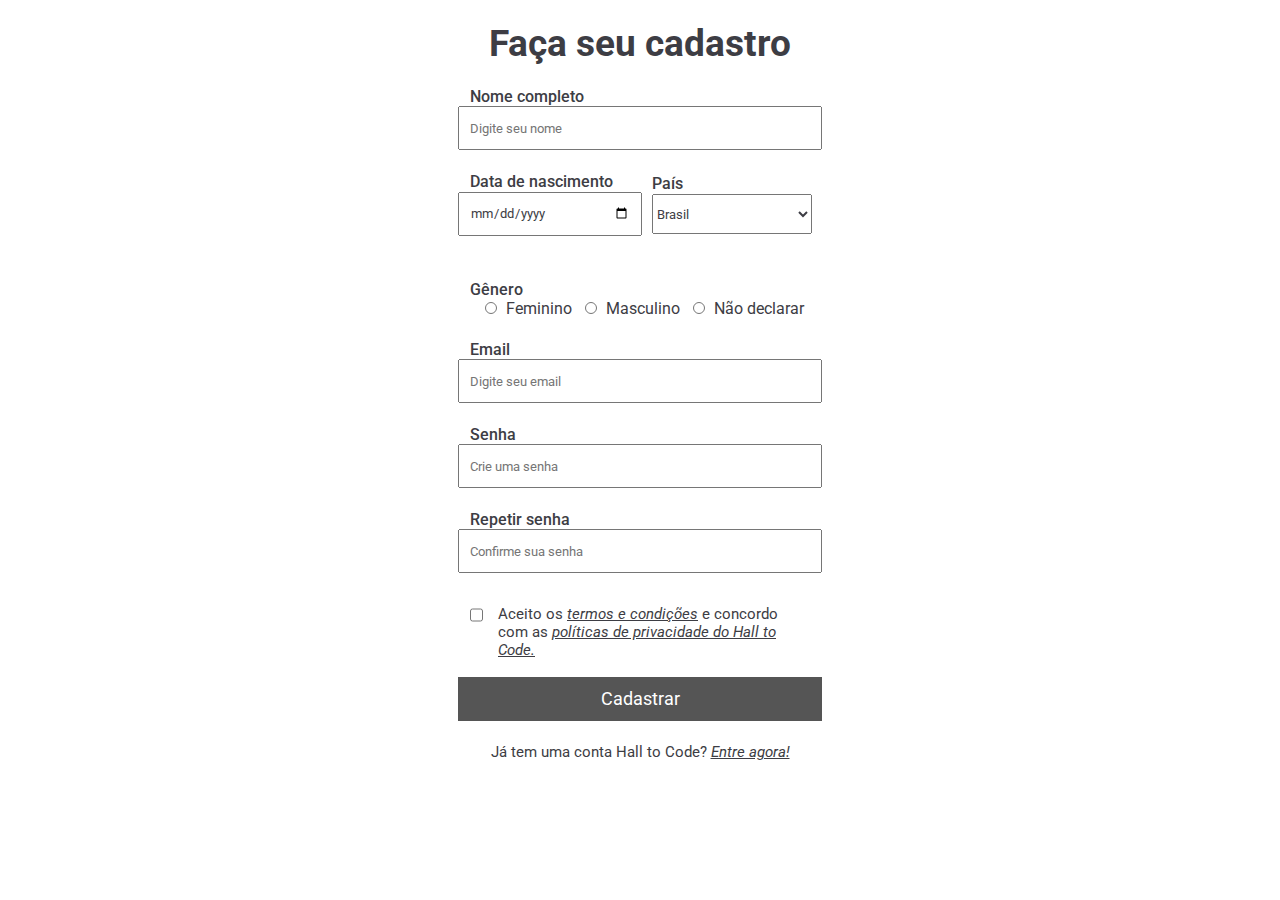
<file: aula-2/index.html>
<!DOCTYPE html>
<html>
<head>
  <title>Aula 2 - Formulário</title>
  <link rel="preconnect" href="https://fonts.googleapis.com" />
  <link rel="preconnect" href="https://fonts.gstatic.com" crossorigin />
  <link
    href="https://fonts.googleapis.com/css2?family=Roboto:wght@400;500;700&display=swap"
    rel="stylesheet"
  />
  <link href="./styles.css" rel="stylesheet">
  <link href="./test-EULA.html" rel="preconnect">
</head>

<body>
  <div class="main-container">
  <h1 class="title">Faça seu cadastro</h1>
  <div>
  <label class="label-field">Nome completo</label>
  <input type="text" placeholder="Digite seu nome" />
</div>

<div class="half-box">

  <div class="part-half-box">
  <label class="namepart-label-field">Data de nascimento</label>
  <input class="part-label-field" type="date" />
</div>

  <div class="part-half-box">
  <label class="namepart-label-field">País</label>
  <select class="part-label-field" >
    <option>Brasil</option>
    <option>Argentina</option>
    <option>Paraguai</option>
  </select>
</div>

</div>

<div>
  <label class="label-field">Gênero</label>
  <form >
  <input type="radio" name="input-genre" class="box-form"/>Feminino</input>
  <input type="radio" name="input-genre" class="box-form"/>Masculino</input>
  <input type="radio" name="input-genre" class="box-form"/>Não declarar</input>
</form>
</div>

<div>
  <label class="label-field">Email</label>
  <input type="email" placeholder="Digite seu email" />
</div>

<div>
  <label class="label-field">Senha</label>
  <input type="password" placeholder="Crie uma senha" />
</div>

<div>
  <label class="label-field">Repetir senha</label>
  <input class="text-box" type="password" placeholder="Confirme sua senha" />
</div>

<div class="box">
  <input type="checkbox"/>
  <p>
    Aceito os <a target ="_blank" href="test-EULA.html">termos e condições</a> e concordo com as <a target ="_blank" href="test-EULA.html">políticas de privacidade do
    Hall to Code.</a>
  </p>
</div>
<button><a href="email-confirmation.html" id="confirmation" button>Cadastrar</a></button>

  <p>Já tem uma conta Hall to Code? <a target ="_blank" href="register.html">Entre agora!</a></p>
</body>
</html>
</file>
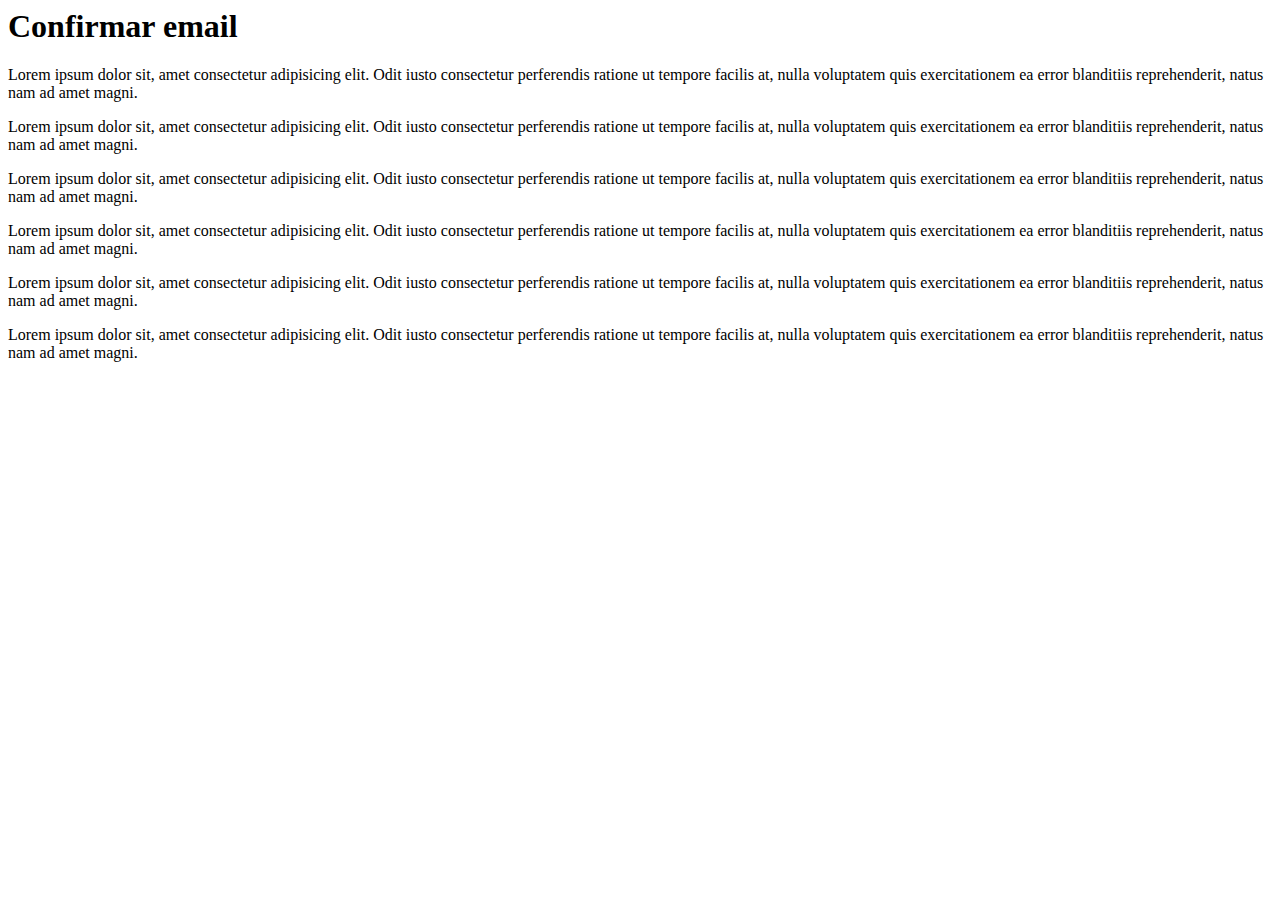
<file: aula-2/email-confirmation.html>
<body>
    <h1>Confirmar email</h1>
    <p>
      Lorem ipsum dolor sit, amet consectetur adipisicing elit. Odit iusto
      consectetur perferendis ratione ut tempore facilis at, nulla voluptatem quis
      exercitationem ea error blanditiis reprehenderit, natus nam ad amet magni.
    </p>
    <p>
      Lorem ipsum dolor sit, amet consectetur adipisicing elit. Odit iusto
      consectetur perferendis ratione ut tempore facilis at, nulla voluptatem quis
      exercitationem ea error blanditiis reprehenderit, natus nam ad amet magni.
    </p>
    <p>
      Lorem ipsum dolor sit, amet consectetur adipisicing elit. Odit iusto
      consectetur perferendis ratione ut tempore facilis at, nulla voluptatem quis
      exercitationem ea error blanditiis reprehenderit, natus nam ad amet magni.
    </p>
    <p>
      Lorem ipsum dolor sit, amet consectetur adipisicing elit. Odit iusto
      consectetur perferendis ratione ut tempore facilis at, nulla voluptatem quis
      exercitationem ea error blanditiis reprehenderit, natus nam ad amet magni.
    </p>
    <p>
      Lorem ipsum dolor sit, amet consectetur adipisicing elit. Odit iusto
      consectetur perferendis ratione ut tempore facilis at, nulla voluptatem quis
      exercitationem ea error blanditiis reprehenderit, natus nam ad amet magni.
    </p>
    <p>
      Lorem ipsum dolor sit, amet consectetur adipisicing elit. Odit iusto
      consectetur perferendis ratione ut tempore facilis at, nulla voluptatem quis
      exercitationem ea error blanditiis reprehenderit, natus nam ad amet magni.
    </p>
  </body>
</file>
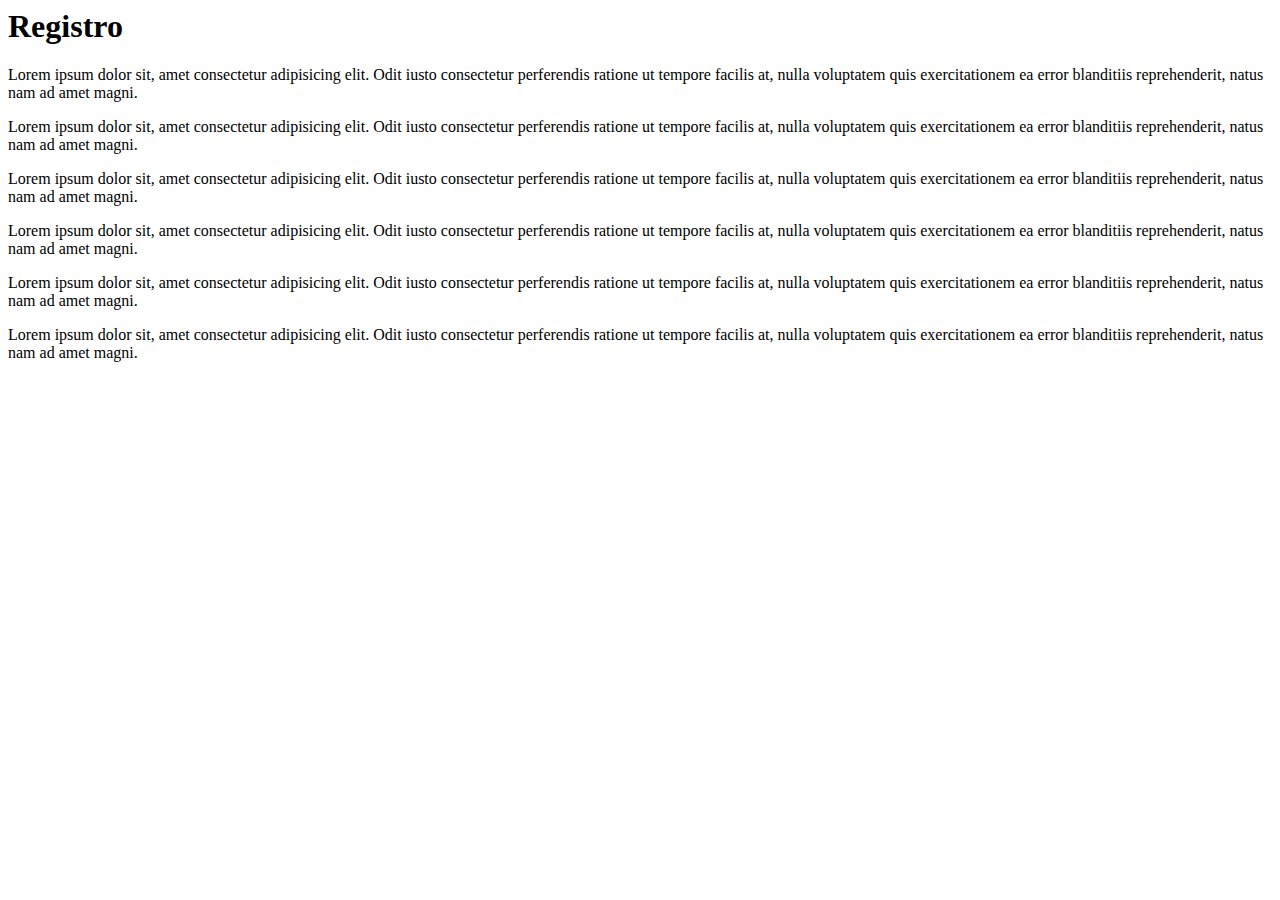
<file: aula-2/register.html>
<body>
    <h1>Registro</h1>
    <p>
      Lorem ipsum dolor sit, amet consectetur adipisicing elit. Odit iusto
      consectetur perferendis ratione ut tempore facilis at, nulla voluptatem quis
      exercitationem ea error blanditiis reprehenderit, natus nam ad amet magni.
    </p>
    <p>
      Lorem ipsum dolor sit, amet consectetur adipisicing elit. Odit iusto
      consectetur perferendis ratione ut tempore facilis at, nulla voluptatem quis
      exercitationem ea error blanditiis reprehenderit, natus nam ad amet magni.
    </p>
    <p>
      Lorem ipsum dolor sit, amet consectetur adipisicing elit. Odit iusto
      consectetur perferendis ratione ut tempore facilis at, nulla voluptatem quis
      exercitationem ea error blanditiis reprehenderit, natus nam ad amet magni.
    </p>
    <p>
      Lorem ipsum dolor sit, amet consectetur adipisicing elit. Odit iusto
      consectetur perferendis ratione ut tempore facilis at, nulla voluptatem quis
      exercitationem ea error blanditiis reprehenderit, natus nam ad amet magni.
    </p>
    <p>
      Lorem ipsum dolor sit, amet consectetur adipisicing elit. Odit iusto
      consectetur perferendis ratione ut tempore facilis at, nulla voluptatem quis
      exercitationem ea error blanditiis reprehenderit, natus nam ad amet magni.
    </p>
    <p>
      Lorem ipsum dolor sit, amet consectetur adipisicing elit. Odit iusto
      consectetur perferendis ratione ut tempore facilis at, nulla voluptatem quis
      exercitationem ea error blanditiis reprehenderit, natus nam ad amet magni.
    </p>
  </body>
</file>
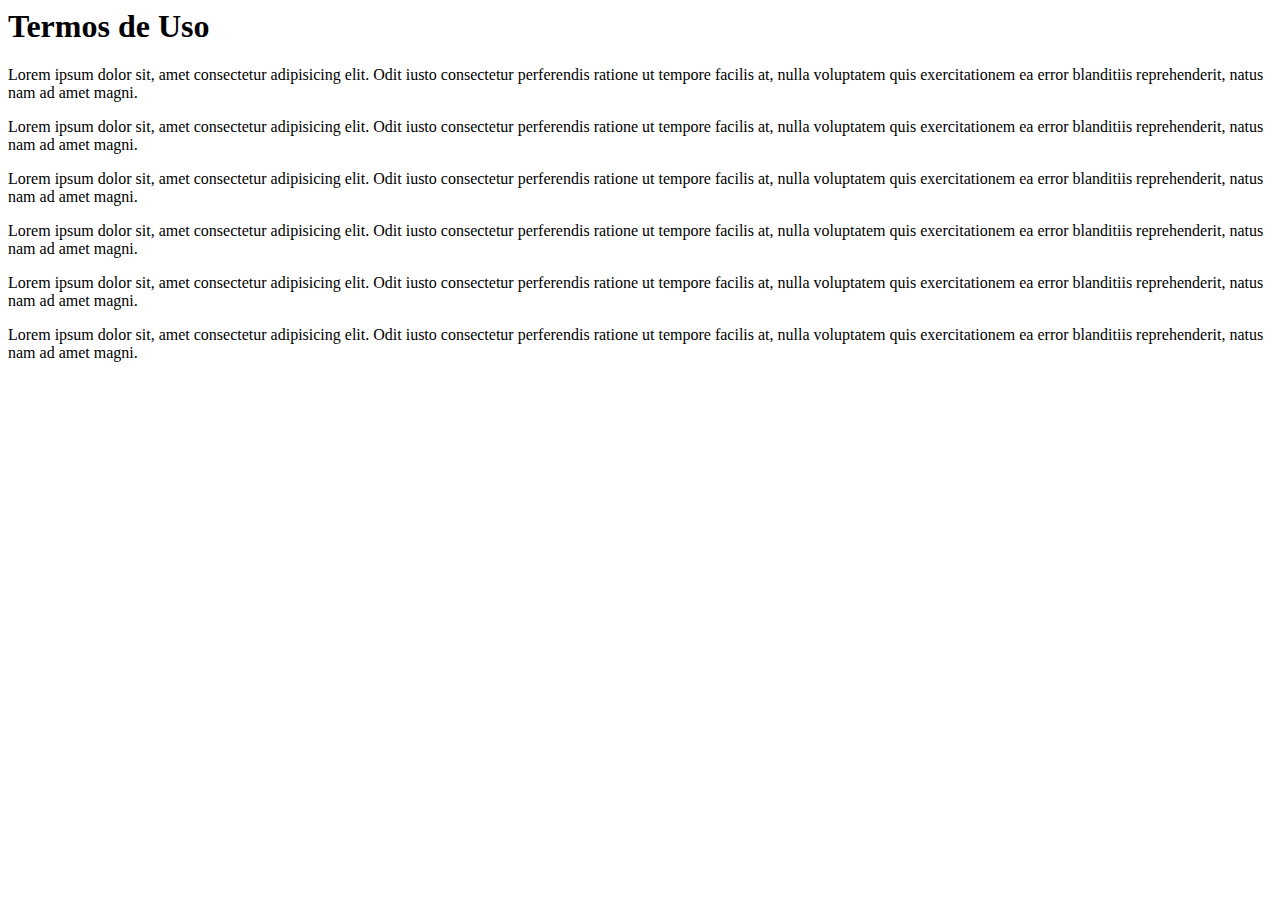
<file: aula-2/test-EULA.html>
<body>
    <h1>Termos de Uso</h1>
    <p>
      Lorem ipsum dolor sit, amet consectetur adipisicing elit. Odit iusto
      consectetur perferendis ratione ut tempore facilis at, nulla voluptatem quis
      exercitationem ea error blanditiis reprehenderit, natus nam ad amet magni.
    </p>
    <p>
      Lorem ipsum dolor sit, amet consectetur adipisicing elit. Odit iusto
      consectetur perferendis ratione ut tempore facilis at, nulla voluptatem quis
      exercitationem ea error blanditiis reprehenderit, natus nam ad amet magni.
    </p>
    <p>
      Lorem ipsum dolor sit, amet consectetur adipisicing elit. Odit iusto
      consectetur perferendis ratione ut tempore facilis at, nulla voluptatem quis
      exercitationem ea error blanditiis reprehenderit, natus nam ad amet magni.
    </p>
    <p>
      Lorem ipsum dolor sit, amet consectetur adipisicing elit. Odit iusto
      consectetur perferendis ratione ut tempore facilis at, nulla voluptatem quis
      exercitationem ea error blanditiis reprehenderit, natus nam ad amet magni.
    </p>
    <p>
      Lorem ipsum dolor sit, amet consectetur adipisicing elit. Odit iusto
      consectetur perferendis ratione ut tempore facilis at, nulla voluptatem quis
      exercitationem ea error blanditiis reprehenderit, natus nam ad amet magni.
    </p>
    <p>
      Lorem ipsum dolor sit, amet consectetur adipisicing elit. Odit iusto
      consectetur perferendis ratione ut tempore facilis at, nulla voluptatem quis
      exercitationem ea error blanditiis reprehenderit, natus nam ad amet magni.
    </p>
  </body>
</file>
<file: aula-2/styles.css>
* {
  margin: 0;
  padding: 0;
  font-weight: 400;

  color: #3d3d44;
  font-family: "Roboto", sans-serif;
}

.title {
  font-size: 37px;
  font-weight: 700;
  margin: 22px;
}

div {
  margin-bottom: 22px;
  display: flex;
  flex-direction: column;
  justify-content: center;
  align-items: center;
}

input {
  width: 340px;
  height: 40px;
  padding: 0px 10px;
}

label {
  font-weight: 500px;
}

.label-field {
  font-weight: 500;
  width: 340px;
  display: flex;
}

.half-box {
  display: flex;
  flex-direction: row;
}

.part-half-box {
  display: flex;
  flex-direction: column;
}

.namepart-label-field {
  font-weight: 500;
  padding: 0px 10px;
  height: 20px;
  width: 160px;
}

.part-label-field {
  height: 40px;
  width: 160px;
}

input[type="radio"] {
  width: 30px;
  height: 12px;
}

input[type="checkbox"] {
  width: 25px;
  margin-right: 15px;
  margin-bottom:20px;
}

.box {
  display: flex;
  flex-direction: row;
  width: 340px;
}

p {
height: 40px;
font-size: 15px;
}

a{
  font-style: italic;
}

button {
  background-color: #555555;
  color: white;
  border-radius: 0;
  border-width: 0;
  width: 363.99px;
  height: 43.99px;
  font-size: 15px;
  font-weight:bold; 
  margin-bottom: 22px;
}

#confirmation {
  color: white;
  font-style: normal;
  text-decoration: none;
  font-size: 18px;
  padding: 11px 143px;
}
</file>
